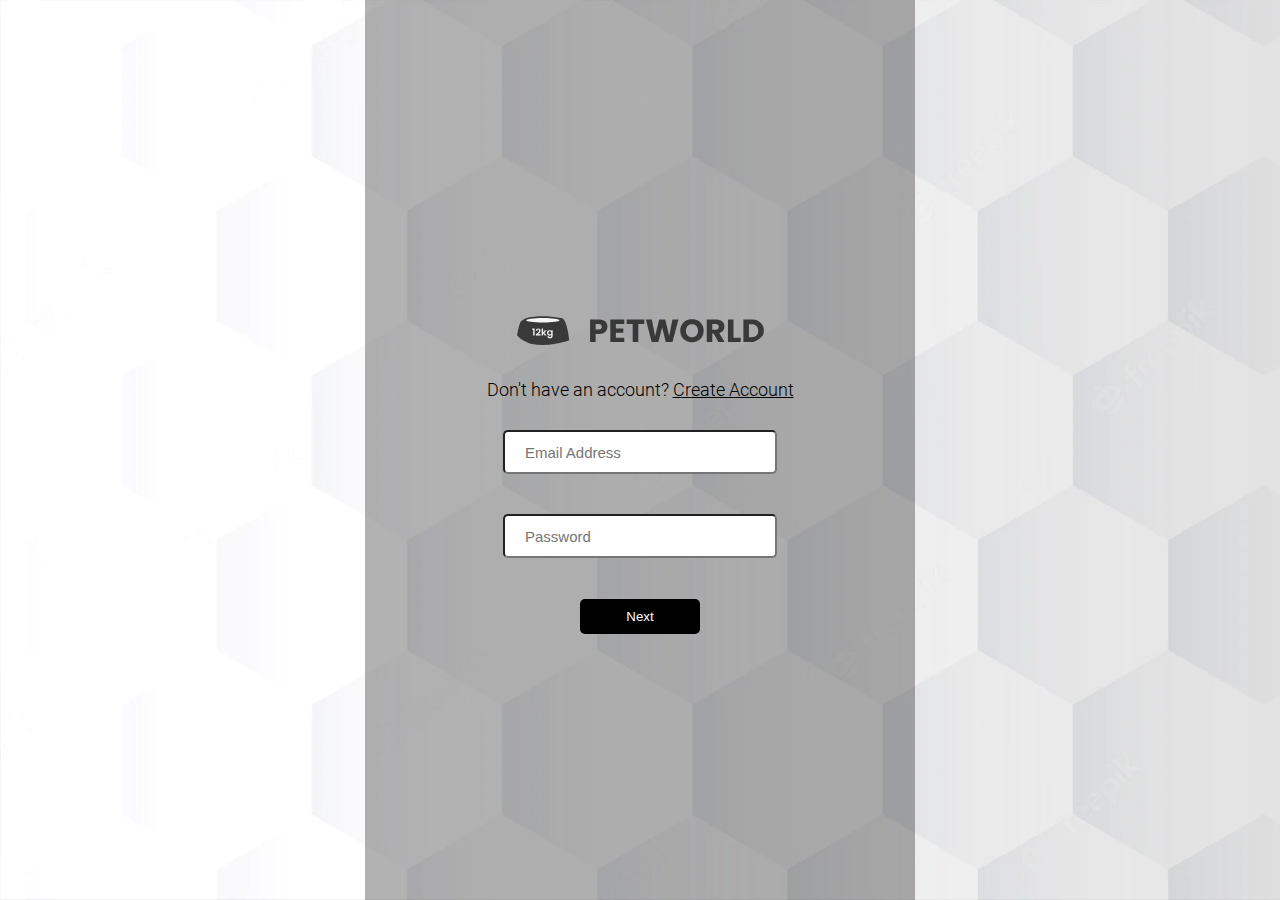
<file: loginPage.html>
<!DOCTYPE html>
<html lang="en">

<head>
    <meta charset="UTF-8">
    <meta http-equiv="X-UA-Compatible" content="IE=edge">
    <meta name="viewport" content="width=device-width, initial-scale=1.0">
    <title>Document</title>
    <link rel="stylesheet" type="text/css" href="./loginPage.css">
</head>

<body>
    <section class="form">
        <img src="./assets/Logo.svg" width="250px" height="auto">
        <div>
            <p>Don't have an account? <a href="./createAccount.html">Create Account</a></p>
            <input id="emailinputes"  type="email" placeholder="Email Address" pattern="[a-zA-Z0-9]{8}@[a-zA-Z]\.[a-zA-z]{4}" required />
        </div>
        <div>
            <div class="password">
                <input type="password" id="passwordinputs" placeholder="Password">
            </div>
            <!-- <a class="visibilityIcon" onclick="visibal()"> <img src="./assets/gridicons_visible.png" width="20px"
                    height="auto"></a> -->
        </div>
        <p id="error">Wrong password or Email. Try again</p>
        <button onclick=send()>Next</button>
    </section>
    <script src="./loginPage.js"></script>
</body>

</html>
</file>
<file: loginPage.css>
@font-face {
    font-family: Roboto-Medium;
    src: url("./assets/Roboto/Roboto-Light.ttf");
   }
   @font-face {
    font-family: bold;
    src: url("./assets/Roboto/Roboto-Bold.ttf");
   }
   *{
    margin: 0;
    padding: 0;
}
body{
    background-image: url("./assets/white-background-with-3d-hexagonal-pattern-design_1017-28443.webp");
    background-size: cover;
    background-repeat: no-repeat;
    display: flex;
    justify-content: center;
    /* margin-top: 100px; */
    align-items: center;
    font-family: "Roboto-Medium";
}
img{
    border-radius: 100%;
    margin-bottom: 20px;
    margin-top: 35px;
    opacity: 0.9;
    height: auto;
}
.form{
    display: flex;
    flex-direction: column;
    align-items: center;
    justify-content: center;
    width: 550px;
    height: 100vh;
    background-color: rgba(0,0, 0 ,0.3);
}
div{
    display: flex;
    align-items: center;
    flex-direction: column;
    width: 400px;
    margin-bottom: 40px;
}

input{
    width: 250px;
    height: 40px;
    border-radius: 5px;
    font-size: 15px;
    padding-left: 20px;
}

input::placeholder{
    font-size: 15px;
}
p{
    color: black;
    font-size: 18px;
    font-weight: 400;
    margin-bottom: 30px;
}
a{
    text-decoration: underline;
    cursor: pointer;
    color: black;
}
button{
    height: 35px;
    width: 120px;
    border-radius: 5px;;
    cursor: pointer;
    border: none;
    background-color: black;
    color: white;
}
#error{
    margin-top: 7px;
    color: transparent;
    /* font-family: bold; */
    font-size: 15px;
    margin-bottom: 20px;
}
.password{
    position: absolute;
}
.visibilityIcon{
    position: relative;
    width: 15px;
    height: 15px;
    left: 113px;
    bottom: 22px;
 }
</file>
